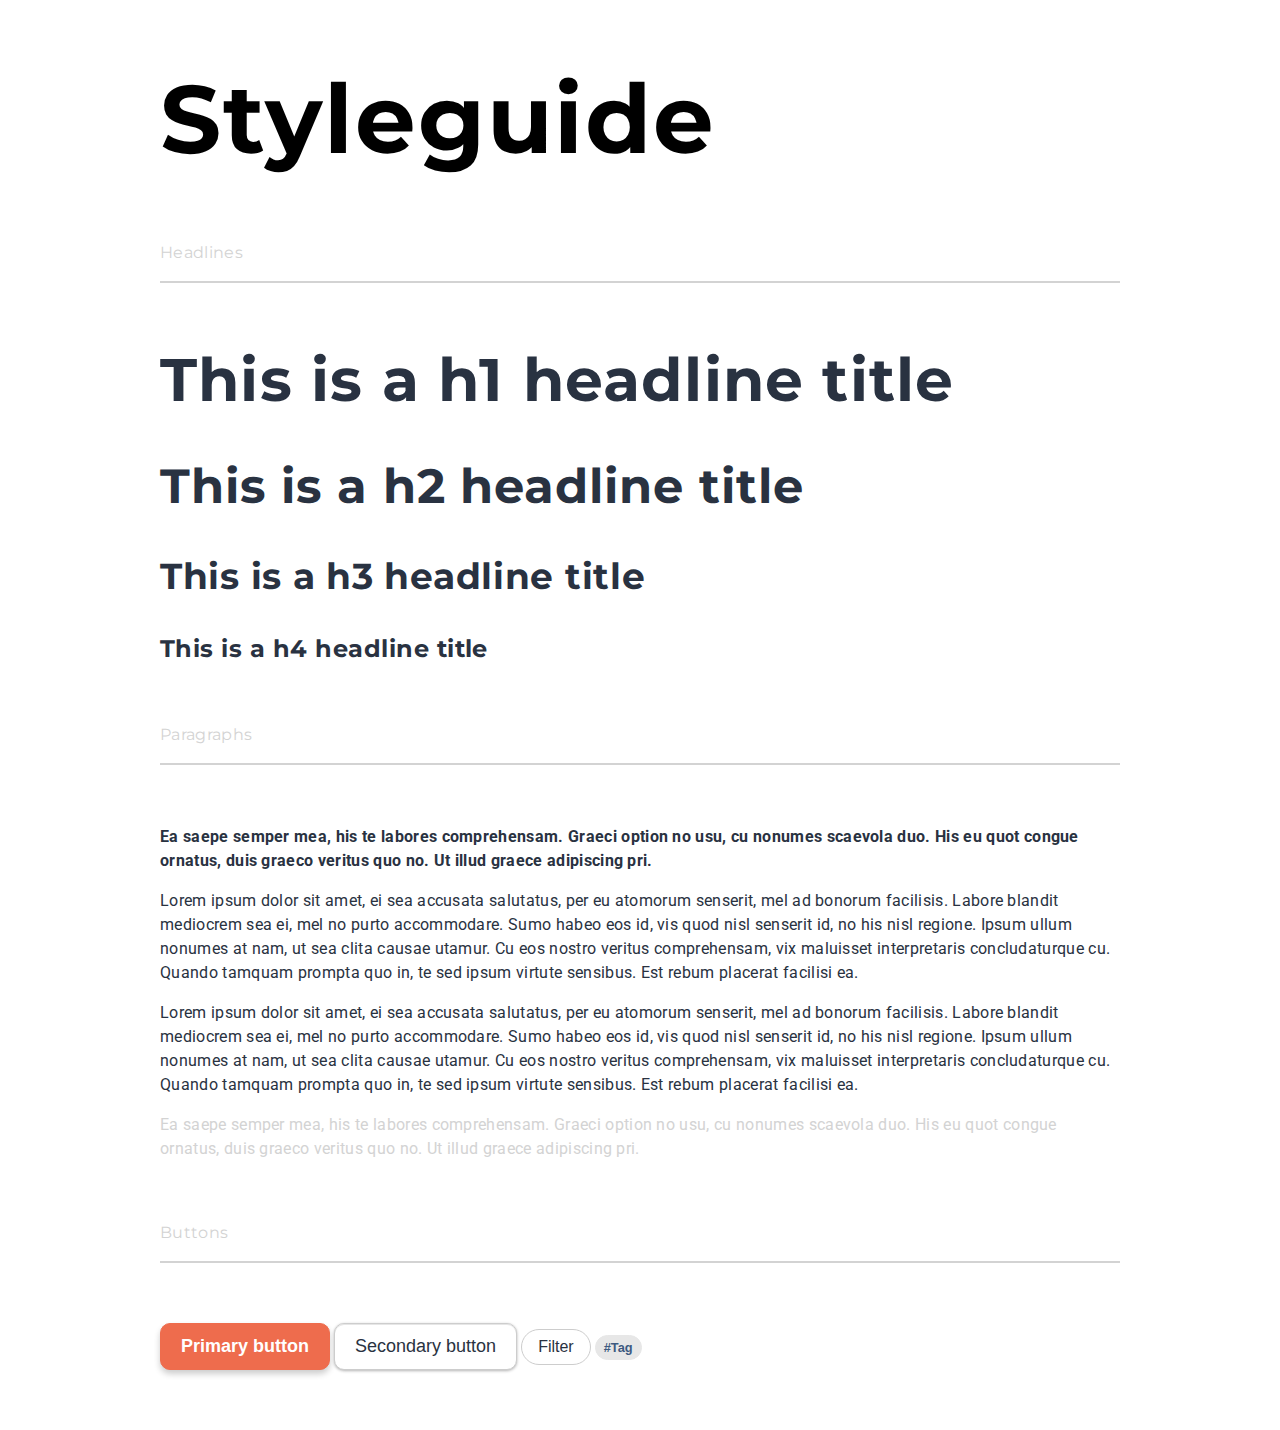
<file: styleguide.html>
<html lang="en">
<head>
  <meta charset="UTF-8">
  <meta name="viewport" content="width=device-width, initial-scale=1.0">
  <link rel="stylesheet" href="/styles/styleguide.css">
  <link href="https://fonts.googleapis.com/css2?family=Montserrat:wght@700;900&family=Roboto:wght@400;700&display=swap" rel="stylesheet">
  <title>Styleguide</title>
</head>
<body>
<div class="sg-wrapper">
  <div class="sg-container">
    <h1 class="sg-headline">Styleguide</h1>
  </div>

  <! ---- HEADLINES ---->
  <div class="sg-container">
      <p class="sg-title">Headlines</p>
      <hr>
      <h1>This is a h1 headline title</h1>
      <h2>This is a h2 headline title</h2>
      <h3>This is a h3 headline title</h3>
      <h4>This is a h4 headline title</h4>
  </div>
  <! ---- PARAGRAPHS ---->
  <div class="sg-container">
    <p class="sg-title">Paragraphs</p>
    <hr>
    <strong>Ea saepe semper mea, his te labores comprehensam. Graeci option no usu, cu nonumes scaevola duo. His eu quot congue ornatus, duis graeco veritus quo no. Ut illud graece adipiscing pri.</strong>
    <p>Lorem ipsum dolor sit amet, ei sea accusata salutatus, per eu atomorum senserit, mel ad bonorum facilisis. Labore blandit mediocrem sea ei, mel no purto accommodare. Sumo habeo eos id, vis quod nisl senserit id, no his nisl regione. Ipsum ullum nonumes at nam, ut sea clita causae utamur. Cu eos nostro veritus comprehensam, vix maluisset interpretaris concludaturque cu. Quando tamquam prompta quo in, te sed ipsum virtute sensibus. Est rebum placerat facilisi ea.</p>
    <p>Lorem ipsum dolor sit amet, ei sea accusata salutatus, per eu atomorum senserit, mel ad bonorum facilisis. Labore blandit mediocrem sea ei, mel no purto accommodare. Sumo habeo eos id, vis quod nisl senserit id, no his nisl regione. Ipsum ullum nonumes at nam, ut sea clita causae utamur. Cu eos nostro veritus comprehensam, vix maluisset interpretaris concludaturque cu. Quando tamquam prompta quo in, te sed ipsum virtute sensibus. Est rebum placerat facilisi ea.</p>
    <small>Ea saepe semper mea, his te labores comprehensam. Graeci option no usu, cu nonumes scaevola duo. His eu quot congue ornatus, duis graeco veritus quo no. Ut illud graece adipiscing pri.</small>
  </div>
  <! ---- BUTTONS ---->
  <div class="sg-container">
    <p class="sg-title">Buttons</p>
    <hr>
    <button class="btn__main">Primary button</button>
    <button class="btn__secondary">Secondary button</button>
    <button class="btn">Filter</button>
    <button class="tag">#Tag</button>
  </div>
</div>
</div>
</body>
</html>
</file>
<file: styles/styleguide.css>
/* Global styles and variables */
h1 {
  font-family: "Montserrat", sans-serif;
  font-weight: 700;
  font-size: 3.75rem;
  color: #293241;
  letter-spacing: 0.02em;
}

h2 {
  font-family: "Montserrat", sans-serif;
  font-weight: 700;
  font-size: 3rem;
  color: #293241;
  letter-spacing: 0.02em;
}

h3 {
  font-family: "Montserrat", sans-serif;
  font-weight: 700;
  font-size: 2.25rem;
  color: #293241;
  letter-spacing: 0.02em;
}

h4 {
  font-family: "Montserrat", sans-serif;
  font-weight: 700;
  font-size: 1.5rem;
  color: #293241;
  letter-spacing: 0.02em;
  -webkit-margin-before: 1em;
          margin-block-start: 1em;
  -webkit-margin-after: 1em;
          margin-block-end: 1em;
}

strong {
  font-family: "Roboto", sans-serif;
  font-weight: 700;
  font-size: 1rem;
  color: #293241;
  letter-spacing: 0.02em;
  line-height: 1.5em;
}

p {
  font-family: "Roboto", sans-serif;
  font-weight: 400;
  font-size: 1rem;
  color: #293241;
  letter-spacing: 0.02em;
  line-height: 1.5em;
}

small {
  font-family: "Roboto", sans-serif;
  font-weight: 400;
  font-size: 1rem;
  color: #D3D3D3;
  letter-spacing: 0.02em;
  line-height: 1.5em;
}

.btn__main {
  font-weight: 700;
  font-size: 1.125rem;
  background-color: #EE6C4D;
  border: 1px solid #EE6C4D;
  -webkit-box-shadow: 0 4px 6px rgba(0, 0, 0, 0.2);
          box-shadow: 0 4px 6px rgba(0, 0, 0, 0.2);
  color: white;
  padding: 0.75rem 1.25rem 0.75rem 1.25rem;
  border-radius: 10px;
  text-decoration: none;
}

.btn__main:hover {
  border-color: #EA461E;
  background-color: #EA461E;
  color: white;
}

.btn__main:active {
  -webkit-box-shadow: 0 1px 3px rgba(0, 0, 0, 0.2);
          box-shadow: 0 1px 3px rgba(0, 0, 0, 0.2);
}

.btn__secondary {
  font-weight: 400;
  font-size: 1.125rem;
  background-color: white;
  border: 1px solid #cdcdcd;
  -webkit-box-shadow: inset 0 1px 0 #e6e6e6, 0 1px 3px #b3b3b3;
          box-shadow: inset 0 1px 0 #e6e6e6, 0 1px 3px #b3b3b3;
  color: #293241;
  padding: 0.75rem 1.25rem 0.75rem 1.25rem;
  border-radius: 10px;
  text-decoration: none;
}

.btn__secondary:hover {
  border-color: #EE6C4D;
  -webkit-box-shadow: inset 0 1px 0 #f0795c, 0 1px 3px #999999;
          box-shadow: inset 0 1px 0 #f0795c, 0 1px 3px #999999;
  background-color: #EE6C4D;
  color: white;
}

.btn__secondary:active {
  -webkit-box-shadow: inset 0 1px 0 #f0795c, 0 0px 0px #999999;
          box-shadow: inset 0 1px 0 #f0795c, 0 0px 0px #999999;
}

.btn {
  font-weight: 400;
  font-size: 1rem;
  background-color: white;
  border: 1px solid #cdcdcd;
  color: #293241;
  padding: 0.5rem 1rem 0.5rem 1rem;
  border-radius: 9999px;
}

.btn:hover {
  border-color: #EE6C4D;
  color: #EE6C4D;
}

.tag {
  font-weight: 700;
  font-size: 0.8rem;
  background-color: #e7e7e7;
  border: 1px solid #e7e7e7;
  color: #3D5A80;
  padding: 0.25rem 0.5rem 0.25rem 0.5rem;
  border-radius: 9999px;
  margin-right: 10px;
}

a {
  font-family: "Roboto", sans-serif;
  font-size: 1rem;
  color: #EE6C4D;
  font-weight: 400;
}

a:hover {
  color: #EA461E;
}

/* ------------------------------------- */
/* Styleguide local styles and variables */
.sg-wrapper {
  width: 100%;
  max-width: 960px;
  margin: auto;
}

.sg-container {
  width: 100%;
  margin-top: 60px;
  margin-bottom: 60px;
}

.sg-container .sg-headline {
  font-family: "Montserrat", sans-serif;
  font-size: 6rem;
  color: #000;
}

.sg-container .sg-title {
  font-family: "Montserrat", sans-serif;
  color: #D3D3D3;
}

.sg-container hr {
  border: 1px solid #D3D3D3;
  margin-bottom: 60px;
}

.card__100 {
  border-radius: 10px;
  -webkit-box-shadow: 0 1px 3px rgba(0, 0, 0, 0.12), 0 1px 2px rgba(0, 0, 0, 0.24);
          box-shadow: 0 1px 3px rgba(0, 0, 0, 0.12), 0 1px 2px rgba(0, 0, 0, 0.24);
}

.card__200 {
  border-radius: 10px;
  -webkit-box-shadow: 0 3px 6px rgba(0, 0, 0, 0.15), 0 2px 4px rgba(0, 0, 0, 0.12);
          box-shadow: 0 3px 6px rgba(0, 0, 0, 0.15), 0 2px 4px rgba(0, 0, 0, 0.12);
}

.card__300 {
  border-radius: 10px;
  -webkit-box-shadow: 0 10px 20px rgba(0, 0, 0, 0.15), 0 3px 6px rgba(0, 0, 0, 0.1);
          box-shadow: 0 10px 20px rgba(0, 0, 0, 0.15), 0 3px 6px rgba(0, 0, 0, 0.1);
}

.card__400 {
  border-radius: 10px;
  -webkit-box-shadow: 0 15px 25px rgba(0, 0, 0, 0.15), 0 5px 10px rgba(0, 0, 0, 0.05);
          box-shadow: 0 15px 25px rgba(0, 0, 0, 0.15), 0 5px 10px rgba(0, 0, 0, 0.05);
}

.card__500 {
  border-radius: 10px;
  -webkit-box-shadow: 0 20px 40px rgba(0, 0, 0, 0.2);
          box-shadow: 0 20px 40px rgba(0, 0, 0, 0.2);
}

footer {
  border-top: 1px solid #cdcdcd;
  padding: 4rem 1rem 4rem 1rem;
  margin-top: 4rem;
}

footer .footer-wrapper {
  max-width: 1200px;
  margin: auto;
  display: -webkit-box;
  display: -ms-flexbox;
  display: flex;
  -webkit-box-pack: start;
      -ms-flex-pack: start;
          justify-content: flex-start;
  -webkit-box-align: center;
      -ms-flex-align: center;
          align-items: center;
  -ms-flex-wrap: wrap;
      flex-wrap: wrap;
}

footer .footer-wrapper .footer-brand {
  display: -webkit-box;
  display: -ms-flexbox;
  display: flex;
  -webkit-box-orient: vertical;
  -webkit-box-direction: normal;
      -ms-flex-direction: column;
          flex-direction: column;
  max-width: 500px;
  margin-right: 4rem;
}

footer .footer-wrapper .footer-brand .footer-img {
  width: 8rem;
  margin-bottom: 1rem;
}

footer .footer-wrapper .footer-list ul {
  list-style: none;
  -webkit-padding-start: 0px;
          padding-inline-start: 0px;
}

footer .footer-wrapper .footer-list ul li {
  margin-bottom: .5rem;
}

/* Navigation */
.navbar {
  border-radius: 0 0 10px 10px;
  -webkit-box-shadow: 0 1px 3px rgba(0, 0, 0, 0.12), 0 1px 2px rgba(0, 0, 0, 0.24);
          box-shadow: 0 1px 3px rgba(0, 0, 0, 0.12), 0 1px 2px rgba(0, 0, 0, 0.24);
}

.navbar a {
  display: none;
  text-decoration: none;
  text-align: center;
  padding: 14px 16px;
  color: #EE6C4D;
  font-family: "Roboto", sans-serif;
}

.navbar a:first-child {
  display: block;
  max-width: 120px;
}

.navbar a.icon {
  float: right;
  display: block;
  text-align: center;
  position: absolute;
  top: 1.2rem;
  right: .8rem;
}

.navbar.responsive a {
  float: none;
  display: block;
  text-align: left;
  line-height: 2rem;
}

.logo {
  height: 60px;
  width: 120px;
}

@media only screen and (min-width: 768px) {
  .navbar {
    background-color: #fff;
    overflow: hidden;
    display: -webkit-box;
    display: -ms-flexbox;
    display: flex;
    -webkit-box-pack: justify;
        -ms-flex-pack: justify;
            justify-content: space-between;
    -webkit-box-align: center;
        -ms-flex-align: center;
            align-items: center;
    font-family: "Roboto", sans-serif;
  }
  /* Style the links inside the navigation bar */
  .navbar a {
    float: left;
    display: block;
  }
  .navbar a.icon {
    display: none;
  }
}
/*# sourceMappingURL=styleguide.css.map */
</file>
